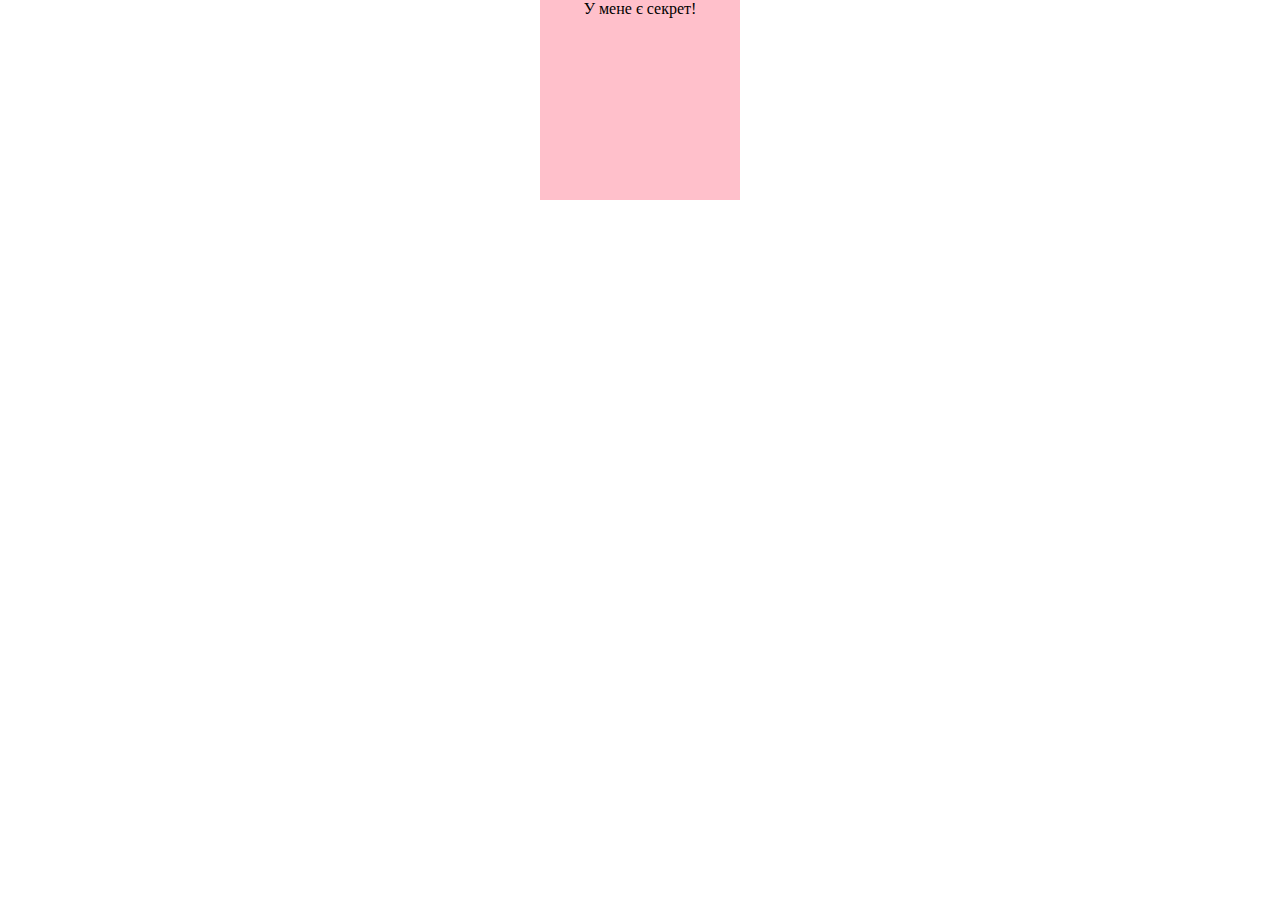
<file: 2/index.html>
<!DOCTYPE html>
<html lang="en">
<head>
    <meta charset="UTF-8">
    <meta name="viewport" content="width=device-width, initial-scale=1.0">
    <title>Document</title>
    <link rel="stylesheet" href="style.css">	
</head>
<body>
	<div class="page">
		<div class="box">У мене є секрет!</div>
	</div>

      <script src="main.js"></script>
</body>
</html>
</file>
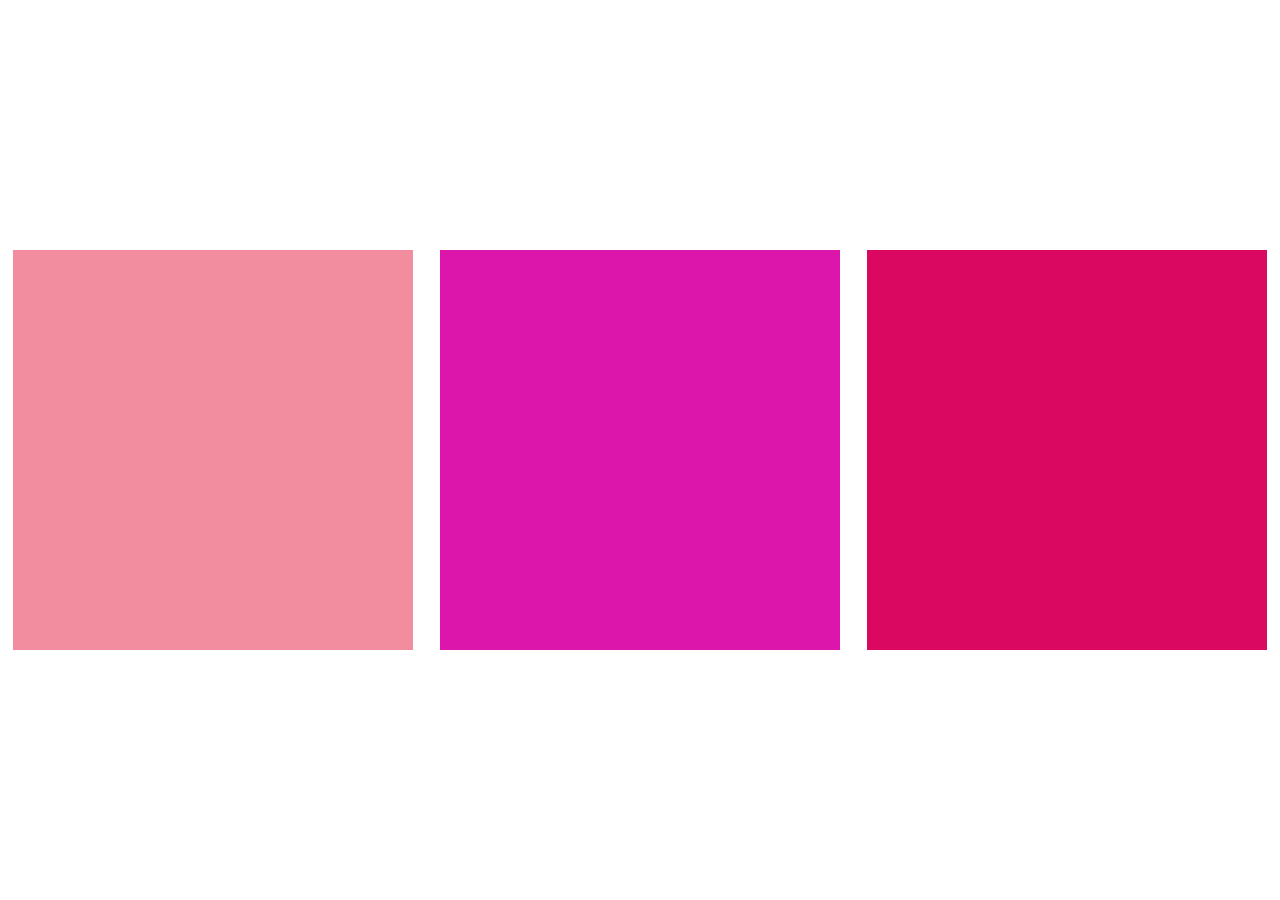
<file: 3/index.html>
<!DOCTYPE html>
<html lang="en">
<head>
    <meta charset="UTF-8">
    <meta name="viewport" content="width=device-width, initial-scale=1.0">
    <title>Document</title>
    <link rel="stylesheet" href="style.css">	
</head>
<body>
	<div class="page">
		<div class="box1"></div>
		<div class="box2"></div>
		<div class="box3"></div>
	</div>

      <script src="main.js"></script>
</body>
</html>
</file>
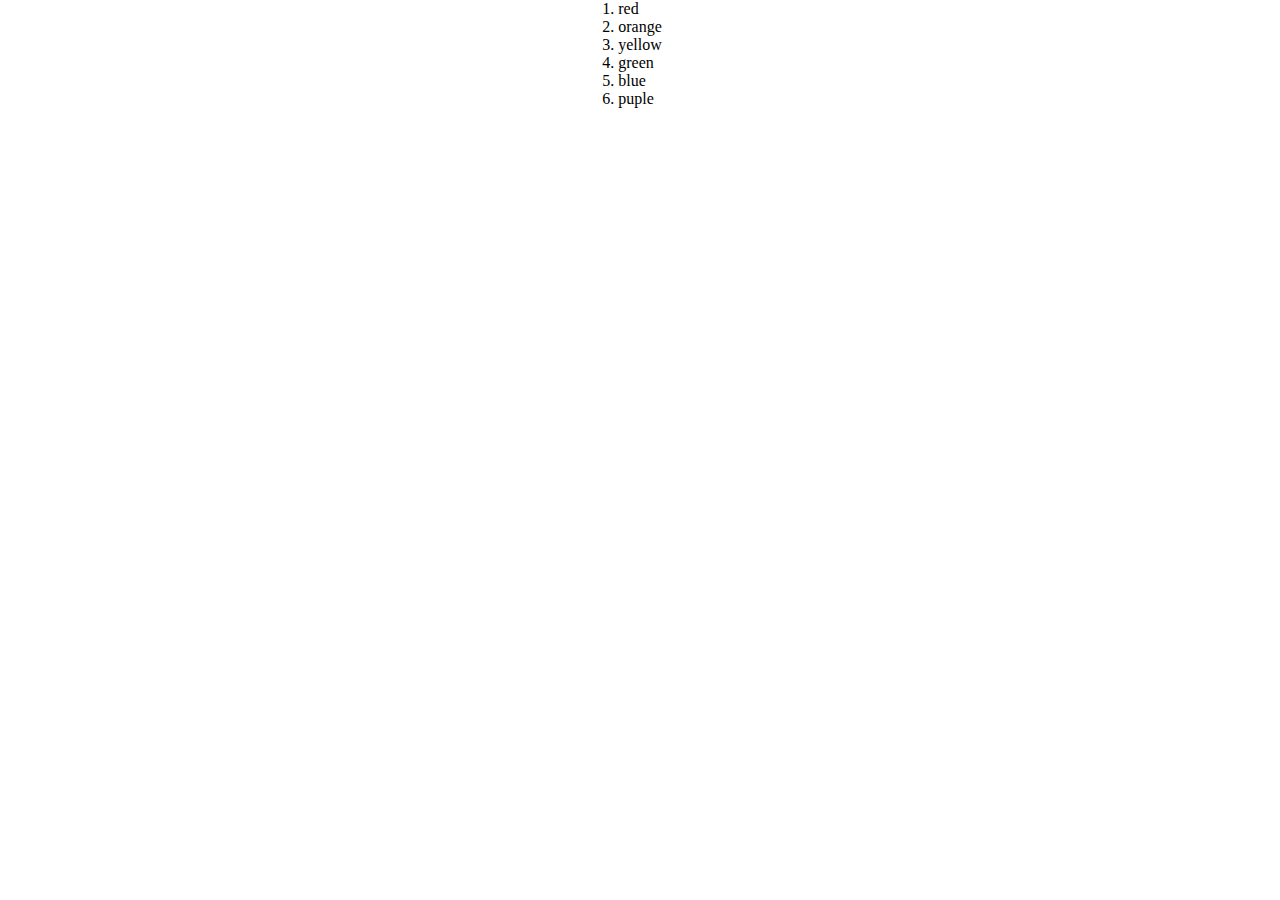
<file: 4/index.html>
<!DOCTYPE html>
<html lang="en">
<head>
    <meta charset="UTF-8">
    <meta name="viewport" content="width=device-width, initial-scale=1.0">
    <title>Document</title>
    <link rel="stylesheet" href="style.css">	
</head>
<body>
	<div class="page">
		<ol>
            <li value="red">red</li>
            <li class="li" value="orange">orange</li>
            <li class="li" value="yellow">yellow</li>
            <li class="li" value="green">green</li>
            <li class="li" value="blue">blue</li>
            <li class="li" value="puple">puple</li>
        </ol>
	</div>
    
      <script src="main.js"></script>
</body>
</html>
</file>
<file: 2/style.css>
*{
      margin: 0;
      padding: 0;
      box-sizing: border-box;
}
.page, .box{
      display: flex;
      justify-content: center;
}
.page{
      width: 100%;
      height: 900px;
}
.box{
      width: 200px;
      height: 200px;
      background-color: pink;
}
</file>
<file: 3/style.css>
*{
      margin: 0;
      padding: 0;
      box-sizing: border-box;
}
.page{
      width: 100%;
      height: 900px;
      display: flex;
      justify-content: center;
      align-items: center;
      justify-content: space-around;
}
.box1, .box2, .box3{
      width: 400px;
      height: 400px;
}
.box1{
      background-color: rgb(241, 141, 158);
}
.box2{
      background-color: rgb(221, 22, 171);
}
.box3{
      background-color: rgb(218, 8, 96);
}
</file>
<file: 4/style.css>
*{
      margin: 0;
      padding: 0;
      box-sizing: border-box;
}
.page{
      width: 100%;
      height: 900px;
      display: flex;
      justify-content: center;
}
</file>
